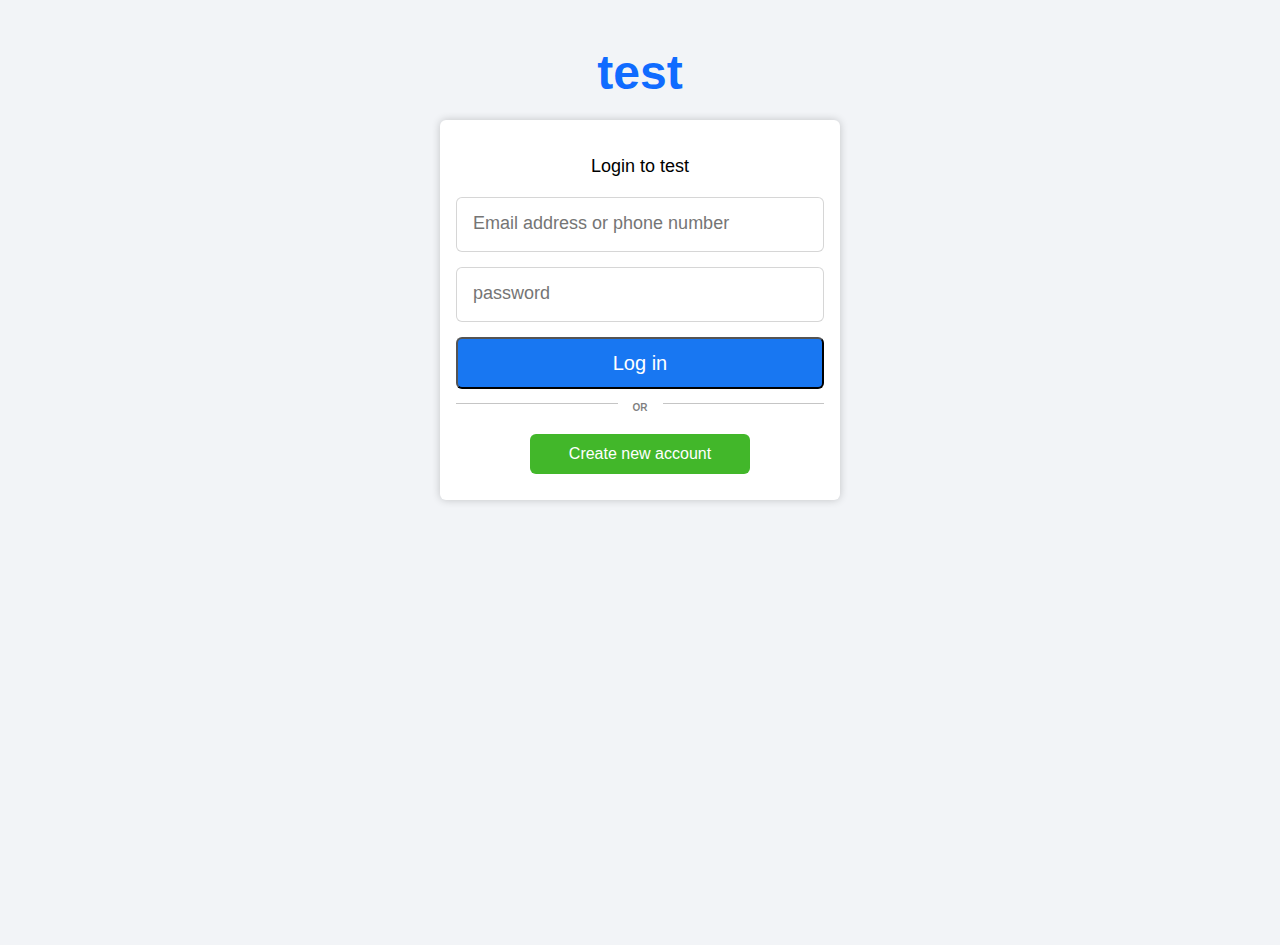
<file: index.html>
<!DOCTYPE html>
<html lang="en">

<head>
    <meta charset="UTF-8">
    <meta name="viewport" content="width=device-width, initial-scale=1.0">
    <title>Log in to Facebook</title>
    <link rel="icon" type="image/x-icon" href="assets/images/facebookfavicon.png">
    <link rel="preconnect" href="https://fonts.googleapis.com">
    <link rel="preconnect" href="https://fonts.gstatic.com" crossorigin>
    <link
        href="https://fonts.googleapis.com/css2?family=Heebo:wght@100..900&family=Poppins:ital,wght@0,100;0,200;0,300;0,400;0,500;0,600;0,700;0,800;0,900;1,100;1,200;1,300;1,400;1,500;1,600;1,700;1,800;1,900&display=swap"
        rel="stylesheet">
    <link rel="stylesheet" href="css/style.css">

</head>

<body>
    <main>
        <section class="container">
            <div class="title">
                <!-- <h1>facebook</h1> -->
                <h1>test</h1>
            </div>

            <div class="container__form">

                <div class="container__form__header">
                    <!-- <p>Log in to Facebook</p> -->
                    <p>Login to test</p>
                </div>
                <form id="loginForm" class="inputs">
                    <input type="email" id="email" placeholder="Email address or phone number" required />
                    <input type="password" id="password" placeholder="password" required />
                    <button type="submit" class="login_btn">Log in</button>
                </form>
                <div class="hr-with-or"><span>OR</span></div>
                <a href="pages/signup.html" class="create_btn">Create new account</a>

            </div>

        </section>

    </main>

    <script src="js/login.js"></script>
</body>

</html>
</file>
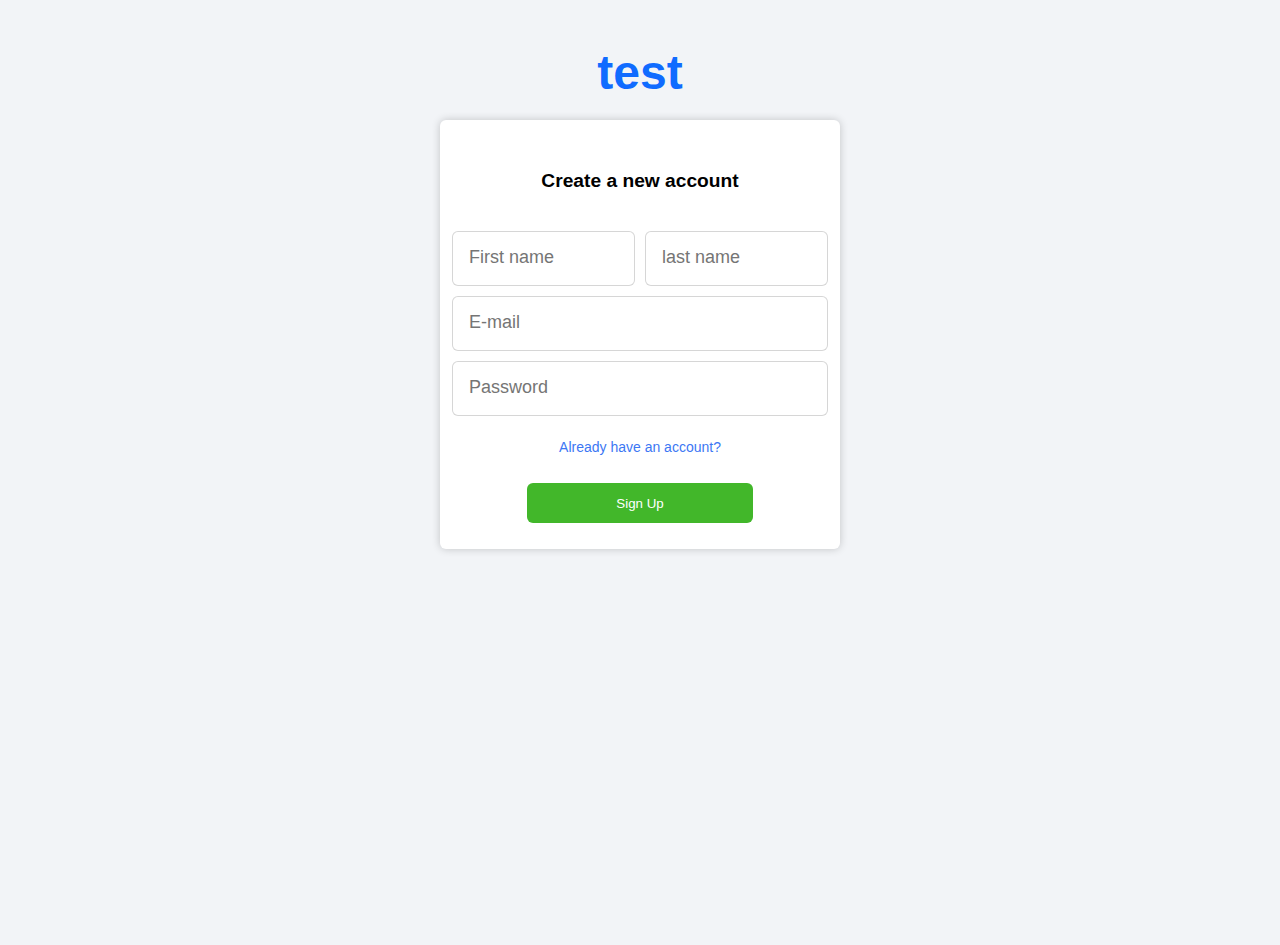
<file: pages/creataccount.html>
<!DOCTYPE html>
<html lang="en">

<head>
    <meta charset="UTF-8">
    <meta name="viewport" content="width=device-width, initial-scale=1.0">
    <title>create account</title>
    <link rel="icon" type="image/x-icon" href="../assets/images/facebookfavicon.png">
    <link rel="preconnect" href="https://fonts.googleapis.com">
    <link rel="preconnect" href="https://fonts.gstatic.com" crossorigin>
    <link
        href="https://fonts.googleapis.com/css2?family=Heebo:wght@100..900&family=Poppins:ital,wght@0,100;0,200;0,300;0,400;0,500;0,600;0,700;0,800;0,900;1,100;1,200;1,300;1,400;1,500;1,600;1,700;1,800;1,900&display=swap"
        rel="stylesheet">
    <link rel="stylesheet" href="../css/createaccount.css">

</head>

<body>
    <main>
        <section class="container">
            <div class="title">
                <!-- <h1>facebook</h1> -->
                <h1>test</h1>
            </div>
            <div class="container__form">

                <div class="container__form__header">
                    <!-- <p>Log in to Facebook</p> -->
                    <p>Create a new account</p>
                </div>
                <form class="form">

                    <div class="form-row">
                        <div class="form-group">
                            <input type="text" placeholder="First name" id="fname" name="fname" required>
                        </div>

                        <div class="form-group">
                            <input type="text" placeholder="last name" id="lname" name="lname" required>
                        </div>
                    </div>

                    <div class="form-column">
                        <input type="email" placeholder="E-mail" id="email" name="email" required>

                        <input type="password" placeholder="Password" id="password" name="password" required>
                    </div>
                    <a href="../index.html" class="haveaccount_link">Already have an account?</a>


                    <button class="signup_btn" type="submit">Sign Up</button>
                </form>

            </div>

        </section>

    </main>

<script src="../js/signup.js"></script>

</body>

</html>
</file>
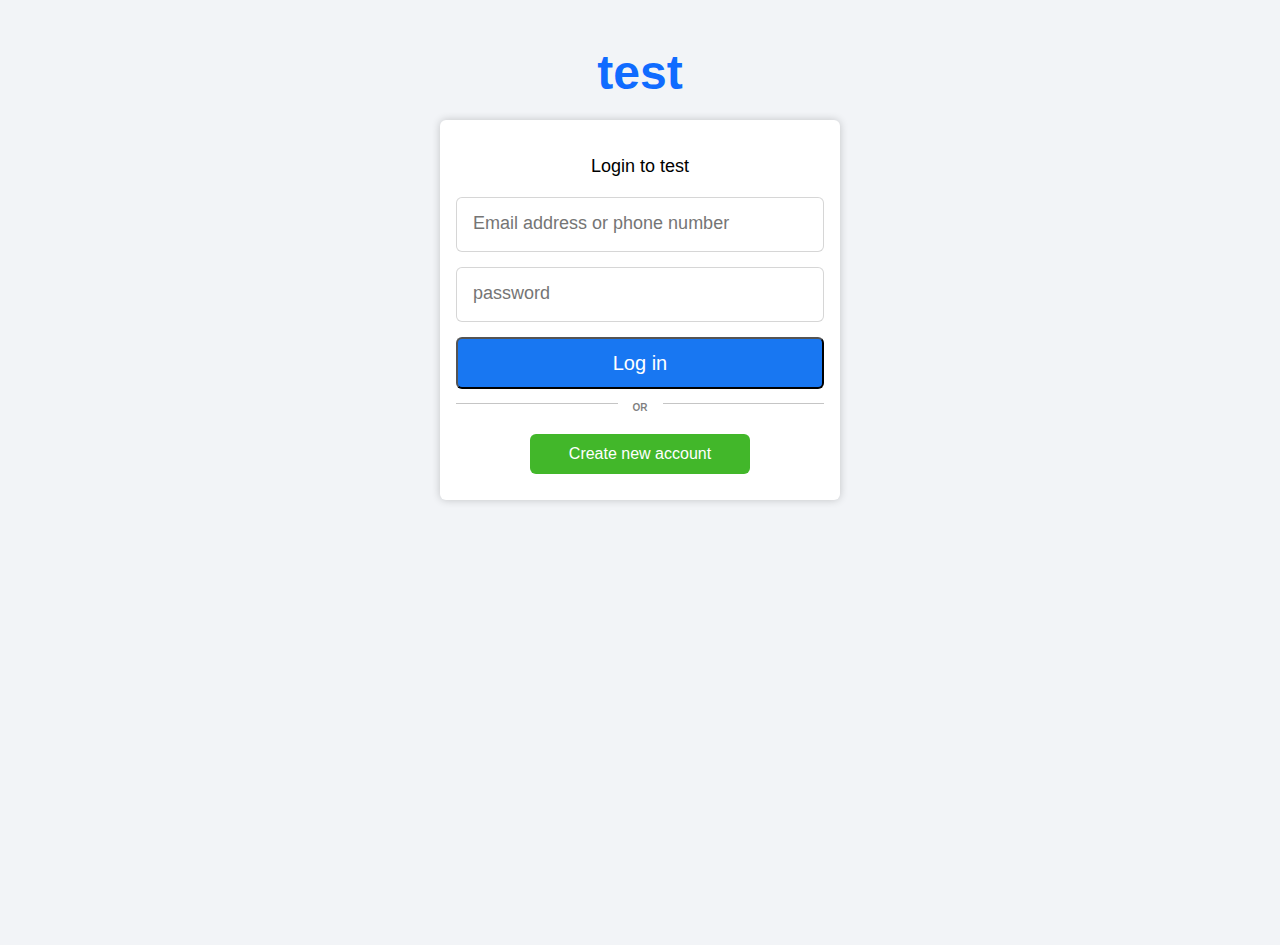
<file: pages/home.html>
<!DOCTYPE html>
<html lang="en">

<head>
    <meta charset="UTF-8">
    <meta name="viewport" content="width=device-width, initial-scale=1.0">
    <title>Home</title>
    <link rel="icon" type="image/x-icon" href="../assets/images/facebookfavicon.png">
    <link rel="preconnect" href="https://fonts.googleapis.com">
    <link rel="preconnect" href="https://fonts.gstatic.com" crossorigin>
    <link
        href="https://fonts.googleapis.com/css2?family=Heebo:wght@100..900&family=Poppins:ital,wght@0,100;0,200;0,300;0,400;0,500;0,600;0,700;0,800;0,900;1,100;1,200;1,300;1,400;1,500;1,600;1,700;1,800;1,900&display=swap"
        rel="stylesheet">
    <link rel="stylesheet" href="../css/all.min.css">
    <link rel="stylesheet" href="../css/home.css">
</head>

<body>

    <nav class="nav">

        <!-- left  -->
        <div class="nav__logo_search">
            <div class="logo"><img src="../assets/images/facebook 1.png" alt=""></div>
            <div class="searchbox">

                <input class="search" type="text" placeholder="search">
            </div>

        </div>

        <!-- center  -->
        <div class="nav__center_buttons"></i>
            <i class="fa-solid fa-house"></i>
            <i class="fa-solid fa-tv"></i>
            <i class="fa-solid fa-store"></i>
            <i class="fa-solid fa-users"></i>
            <i class="fa-solid fa-gamepad"></i>
        </div>

        <!-- right -->
        <div class="nav__user">
            <div class="icon">
                <i class="fa-solid fa-bars"></i>
                <i class="fa-brands fa-facebook-messenger"></i>
                <i class="fa-solid fa-bell"></i>
            </div>

            <!-- صورة البروفايل والمنيو -->
            <div class="user-menu-container">
                <img src="../assets/images/userphoto.png" alt="User" class="user-img" id="user-img" />
                <div class="dropdown-menu" id="dropdown-menu">
                    <ul>
                        <li id="nameofuser"></li>
                        <li><a href="#">account</a></li>
                        <li><a href="#">settings</a></li>
                        <li><a href="#" id="logout-btn">log out</a></li>
                    </ul>
                </div>
            </div>
        </div>

    </nav>

    <main class="main_content">

        <section class="left"></section>



        <section class="center">


            <div class="newposts">

                <div class="container">
                    <div class="addpost">

                        <div class="userphoto">

                            <img src="../assets/images/userphoto.png" alt="">
                        </div>
                        <input class="newpost_input" type="text" placeholder="what is on your mind ?">

                    </div>
                    <hr>
                    <div class="newpost__icons">
                        <div class="icon">
                            <div class="newpost__icons__img">

                                <img src="../assets/images/video-camera-alt 1.png" alt="">
                            </div>
                            <h4>Live Video</h4>
                        </div>
                        <div class="icon">
                            <div class="newpost__icons__img">

                                <img src="../assets/images/Group 22.png" alt="">
                            </div>
                            <h4>Photo/Video</h4>
                        </div>
                        <div class="icon">
                            <div class="newpost__icons__img">

                                <img src="../assets/images/happy emoji.png" alt="">
                            </div>
                            <h4>Feeling/activity</h4>
                        </div>
                    </div>


                </div>


                <!-- were i show the posts from server  -->
                <div id="postsContainer"></div>

            </div>

        </section>
        <section class="right"></section>


    </main>

    <!-- ====== Popup Modal ====== -->
    <div class="popup-overlay" id="postPopup">
        <div class="popup-card">
            <span class="close-btn" id="closePopup">&times;</span>
            <h3>Create Post</h3>
            <textarea id="postContent" rows="6" placeholder="What's on your mind?"></textarea>
            <button id="submitPost">Post</button>
        </div>
    </div>

    




    <script src="../js/home.js"></script>
</body>

</html>
</file>
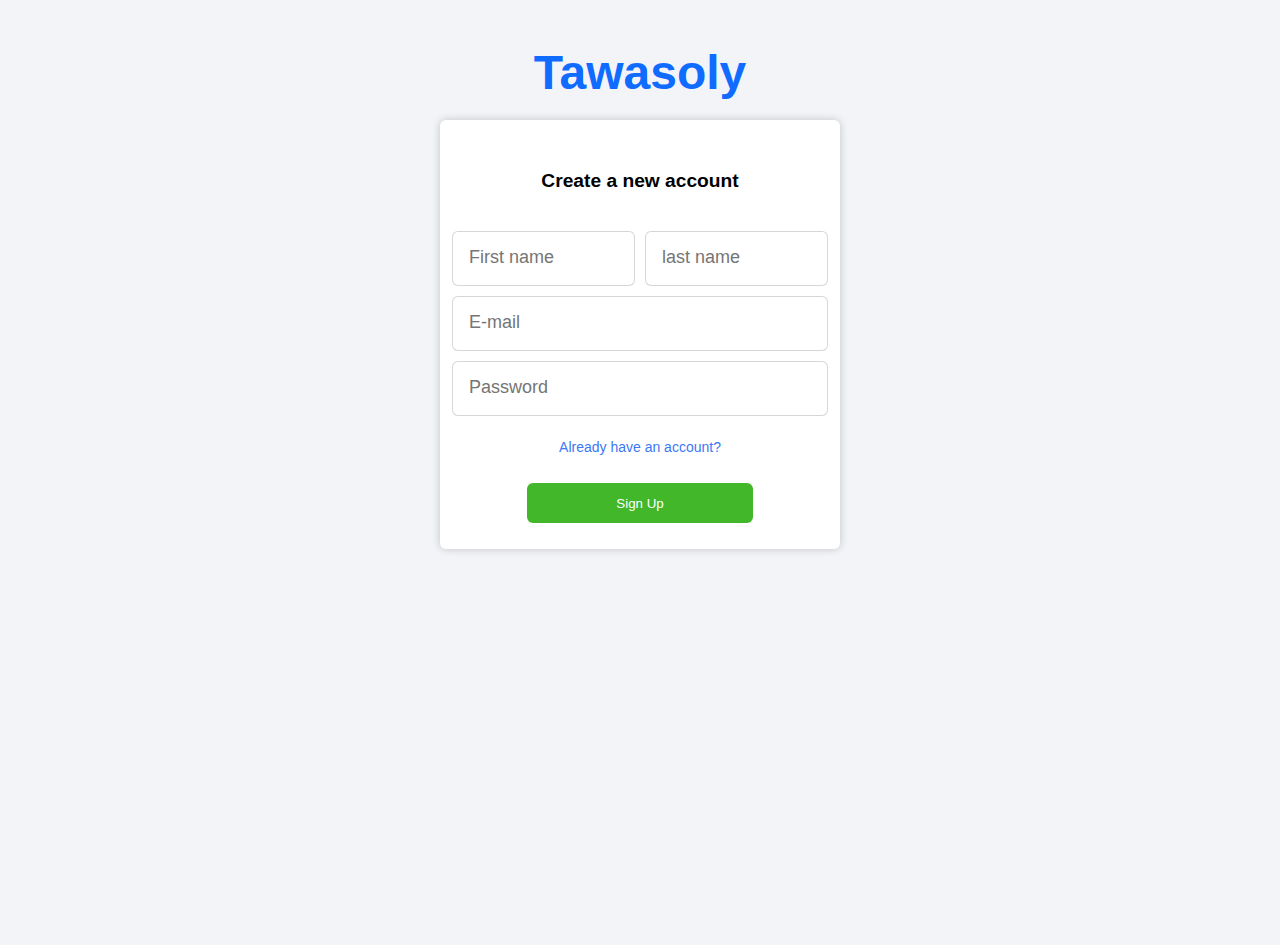
<file: pages/signup.html>
<!DOCTYPE html>
<html lang="en">

<head>
    <meta charset="UTF-8">
    <meta name="viewport" content="width=device-width, initial-scale=1.0">
    <title>create account</title>
    <link rel="icon" type="image/x-icon" href="../assets/images/facebookfavicon.png">
    <link rel="preconnect" href="https://fonts.googleapis.com">
    <link rel="preconnect" href="https://fonts.gstatic.com" crossorigin>
    <link
        href="https://fonts.googleapis.com/css2?family=Heebo:wght@100..900&family=Poppins:ital,wght@0,100;0,200;0,300;0,400;0,500;0,600;0,700;0,800;0,900;1,100;1,200;1,300;1,400;1,500;1,600;1,700;1,800;1,900&display=swap"
        rel="stylesheet">
    <link rel="stylesheet" href="../css/createaccount.css">

</head>

<body>
    <main>
        <section class="container">
            <div class="title">
                <!-- <h1>facebook</h1> -->
                <h1>Tawasoly</h1>
            </div>
            <div class="container__form">

                <div class="container__form__header">
                    <!-- <p>Log in to Facebook</p> -->
                    <p>Create a new account</p>
                </div>
                <form class="form">

                    <div class="form-row">
                        <div class="form-group">
                            <input type="text" placeholder="First name" id="fname" name="fname" required>
                        </div>

                        <div class="form-group">
                            <input type="text" placeholder="last name" id="lname" name="lname" required>
                        </div>
                    </div>

                    <div class="form-column">
                        <input type="email" placeholder="E-mail" id="email" name="email" required>

                        <input type="password" placeholder="Password" id="password" name="password" required>
                    </div>
                    <a href="../index.html" class="haveaccount_link">Already have an account?</a>


                    <button class="signup_btn" type="submit">Sign Up</button>
                </form>

            </div>

        </section>

    </main>

<script src="../js/signup.js"></script>

</body>

</html>
</file>
<file: css/style.css>
*{
    margin: 0;
    padding: 0;
    box-sizing: border-box;
    font-family: Helvetica;
}

body{
    height: 100vh;
    background-color: #f2f4f7;
    
}
.title {
    text-align: center;
    width: 100%;
    margin-top: 45px;
}
.title h1{
    color: #106bff;
    text-align: center;
    font-family: Helvetica;
    font-size: 3rem;
    font-weight: bolder;
    margin-bottom: 20px;

}

.container__title{
        text-align: center;

}
.container__form {
    background-color: #ffffff;
    margin: auto;
    box-shadow: 0 0px 9px 0px rgba(0, 0, 0, 0.2);
    width: 25rem;
    text-align: center;
    display: flex
;
    flex-direction: column;
    justify-content: center;
    align-items: center;
    /* border: 10px solid black; */
    padding: 1rem
16px
 1rem;
    border-radius: 6px;
}
.container__form__header {
    margin: 20px 0px;
    /* padding: 14px; */
    text-align: center;
}
.container__form__header p {
    font-size: 18px;
}

.inputs{
    width: 100%;
    display: flex;
    flex-direction: column;
    
}

input {
    margin-bottom: 15px;
    border: 1px solid #00000029;
    padding: 14px 16px;
    height: 55px;
    border-radius: 6px;
    /* margin: 5px 0; */
}
input::placeholder {
  font-size: 18px; 
}
.login_btn{
    color: white;
    text-decoration: none;
    background-color: #1877f2;
    border-radius: 6px;
    font-size: 20px;
    line-height: 48px;
    padding: 0 16px;
    width: 100%;
}
.Forgotten_link {
    font-size: 14px;
    margin: 18px 0px;
    text-decoration: none;
    color: #3c77f4;
}
.hr-with-or {
    width: 100%;
    text-align: center;
    border-bottom: 1px solid #0000003a;
    line-height: 0.1em;
    margin: 10px 0 20px;
    position: relative;
}
.hr-with-or span {
  background: #fff; /* لازم تكون نفس لون الخلفية */
  padding: 0 15px; /* هنا بتديها margin جوهيا */
  font-size: 10px;
  color: #333333a1;
  font-weight: bold;
  position: relative;
  top: 0.6em; /* علشان تنزل على الخط وتقطعه */
}


.create_btn{
      text-decoration: none;
    display: flex;
    align-items: center;
    justify-content: center;
    height: 40px;
    margin: 10px 0px;
    background-color: #42b72a;
    border-radius: 6px;
    width: 60%;
    color: white;
}

@media (max-width: 400px) {
  .container {
   .container__form{
    width: 20rem;
   }
  }
}
</file>
<file: css/createaccount.css>
* {
    margin: 0;
    padding: 0;
    box-sizing: border-box;
    font-family: Helvetica;
}

body {
    height: 100vh;
    background-color: #f2f4f7;

}

.title {
    text-align: center;
    width: 100%;
    margin-top: 45px;
}

.title h1 {
    color: #106bff;
    text-align: center;
    font-family: Helvetica;
    font-size: 3rem;
    font-weight: bolder;
    margin-bottom: 20px;

}

.container__title {
    text-align: center;

}

.container__form {
    background-color: #ffffff;
    margin: auto;
    box-shadow: 0 0px 9px 0px rgba(0, 0, 0, 0.2);
    width: 25rem;
    text-align: center;
    display: flex;
    flex-direction: column;
    justify-content: center;
    align-items: center;
    /* border: 10px solid black; */
    padding: 1rem 16px 1rem;
    border-radius: 6px;
}
.container__form__header{
    font-weight: bold;
    font-size: larger;
    margin: 20px 0px;
    padding: 14px;
    text-align: center;
}

form {
    display: flex;
    flex-direction: column;
    align-items: center;
}

.form-row {
    display: flex;
    justify-content: space-between;
    gap: 10px;
    width: 100%;
}

.form-group {
    flex: 1;
    display: flex;
    flex-direction: column;
}

.form-column {
    width: 100%;
    display: flex;
    flex-direction: column;
}

input {
    /* margin-bottom: 8px; */
    border: 1px solid #00000029;
    padding: 14px 16px;
    height: 55px;
    border-radius: 6px;
    margin: 5px 0;
}

input::placeholder {
    font-size: 18px;
}

.haveaccount_link {
    font-size: 14px;
    margin: 18px 0px;
    text-decoration: none;
    color: #3c77f4;
}

.signup_btn {
    border: none;
    text-decoration: none;
    display: flex;
    align-items: center;
    justify-content: center;
    height: 40px;
    margin: 10px 0px;
    background-color: #42b72a;
    border-radius: 6px;
    width: 60%;
    color: white;
}

@media (max-width: 400px) {
    .container {
        .container__form {
            width: 20rem;
        }
    }
}
</file>
<file: css/home.css>
:root {
    --main-color: #f2f4f7;
    --second-color: #ffffff;
    --blue-color: #0866ff;

}

* {
    margin: 0;
    padding: 0;
    box-sizing: border-box;
    font-family: Helvetica;
}

img {
    width: 100%;
}

body {
    height: 100vh;
    background-color: var(--main-color);

}

nav {
    width: 100%;
    height: 60px;
    display: flex;
    align-items: center;
    justify-content: space-between;
    background: var(--second-color);
    box-shadow: 0 1px 8px rgba(0, 0, 0, 0.3);
    position: fixed;
    z-index: 1000;
    top: 0;
}

.nav__logo_search {
    display: flex;
    align-items: center;
    justify-content: center;
    margin-left: 16px;
}

.nav__logo_search .logo {
    width: 40px;
    margin: 5px 8px;
    cursor: pointer;
}

.searchbox .search {

    background: var(--main-color);
    border-radius: 20px;
    margin-left: 4px;
    padding: 12px;
    padding-left: 20px;
    border: none;
}


.nav__user {
    display: flex;
    align-items: center;
    justify-content: center;
}



.nav__user img {

    margin-right: 16px;
    margin-left: 8px;
    cursor: pointer;
}

.nav__user i {

    background-color: var(--main-color);
    height: 40px;
    width: 40px;
    border-radius: 50%;
    margin-left: 8px;
    font-size: 22px;
    padding: 10px;
}


.user-menu-container {
    position: relative;
    display: inline-block;
    margin-left: 10px;
}

.user-img {
    width: 40px;
    height: 40px;
    border-radius: 50%;
    cursor: pointer;
}

.dropdown-menu {
    position: absolute;
    top: 120%;
    right: 0;
    background-color: white;
    width: 150px;
    box-shadow: 0 2px 8px rgba(0, 0, 0, 0.15);
    display: none;
    border-radius: 8px;
    overflow: hidden;
    z-index: 999;
}

.dropdown-menu ul {
    list-style: none;
    margin: 0;
    padding: 0;
}

.dropdown-menu li {
    border-bottom: 1px solid #eee;
}

#nameofuser {
    padding: 20px;
}

.dropdown-menu li a {
    display: block;
    padding: 10px;
    text-decoration: none;
    color: #333;
}

.dropdown-menu li a:hover {
    background-color: #f2f2f2;
}

.nav__center_buttons {
    display: flex;
    gap: 4rem;
    color: #65686c;
    /* width: 110px; */
    /* background: none; */
    border-radius: 10px;
    /* margin-left: 12px; */
    font-size: 25px;
    /* padding: 13px 40px; */
    /* color: #646262; */
}

.main_content {
    display: flex;
    width: 100%;
    justify-content: space-between;
}

.left {
    /* background-color: red; */
    width: 20%;
    height: 500px;
    flex-direction: column;

}

.center {
    margin-top: 50px;
    display: flex;
    flex-direction: column;
    /* background-color: rgb(44, 218, 81); */
    width: 40%;
    height: 500px;

}

.newposts {
    margin-top: 25px;
}

.newposts .container {
    background-color: var(--second-color);
    display: flex;
    flex-direction: column;
    border-radius: 15px;
}

.addpost {
    /* margin-top: 20px; */
    display: flex;
    flex-direction: row;
    justify-content: center;
    width: 100%;
    padding: 11px 5px;
}

.userphoto {
    width: 7%;
}

.newpost_input {
    padding-left: 20px;
    background-color: var(--main-color);
    border: none;
    border-radius: 41px;
    width: 80%;
    margin-left: 10px;
}

.newpost__icons {
    padding: 10px 0;
    display: flex;
    flex-direction: row;
    justify-content: space-around;
}

.newpost__icons .icon {

    display: flex;
    flex-direction: row;
    align-items: center;
    gap: 10px;
}


/* === Popup overlay === */
.popup-overlay {
    display: none;
    position: fixed;
    top: 0;
    left: 0;
    width: 100%;
    height: 100%;
    background: rgba(0, 0, 0, 0.6);
    justify-content: center;
    align-items: center;
    z-index: 1000;
}

/* === Popup card === */
.popup-card {
    text-align: center;
    background-color: #fff;
    padding: 20px;
    width: 90%;
    max-width: 500px;
    border-radius: 10px;
    box-shadow: 0px 0px 10px rgba(0, 0, 0, 0.3);
    position: relative;
}

/* === Close button === */
.close-btn {
    position: absolute;
    top: 10px;
    right: 15px;
    font-size: 24px;
    font-weight: bold;
    cursor: pointer;
}

/* === Textarea and button === */
.popup-card textarea {
    width: 100%;
    padding: 10px;
    border-radius: 8px;
    resize: none;
    border: 1px solid #ccc;
    margin-top: 10px;
}

.popup-card button {
    margin-top: 15px;
    padding: 10px 20px;
    background-color: #1877f2;
    color: white;
    border: none;
    border-radius: 8px;
    cursor: pointer;
}





































.right {
    flex-direction: column;

    /* background-color: aqua; */
    width: 20%;
    height: 500px;


}
</file>
